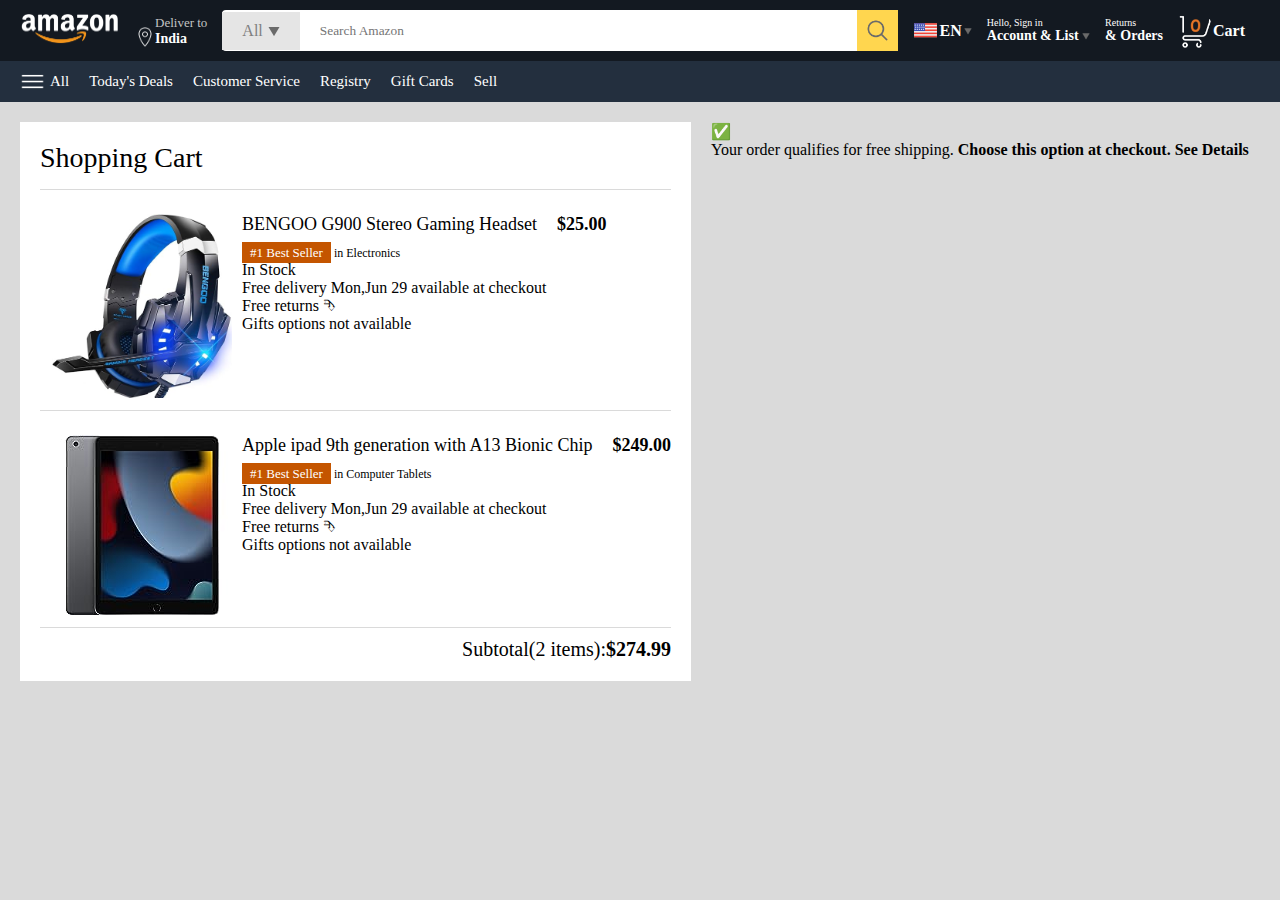
<file: cart.html>
<!DOCTYPE html>
<html lang="en">
<head>
    <meta charset="UTF-8">
    <meta name="viewport" content="width=device-width, initial-scale=1.0">
    <title>cart</title>
    <link rel="stylesheet" href="./style.css">
    <link rel="stylesheet" href="./cart.css">
</head>
<body>
     <nav>
        <a href="/"> <img src="amazon_logo.png" width="100" alt="">
        </a>
        <div class="nav-country">
            <img src="location_icon.png" height="20" alt="">
            <div>
                <p>Deliver to</p>
                <h1>India</h1>
            </div>
        </div>
        <div class="nav-search">
            <div class="nav-search-category">
                <p>All</p>
                <img src="dropdown_icon.png" height="12" alt="">
            </div>
            <input type="text" class="nav-search-input" placeholder="Search Amazon">
            <img src="search_icon.png" class="nav-search-icon" alt="">
        </div>
        <div class="nav-lang">
            <img src="us_flag.png" width="25px" alt="">
            <p>EN</p>
            <img src="dropdown_icon.png" width="8px" alt="">
        </div>
        <div class="nav-text">
            <p><a href="signin.html">Hello, Sign in</a></p>
            <h1>Account & List <img src="dropdown_icon.png" width="8px" alt=""></h1>
        </div>
        <div class="nav-text">
            <p>Returns</p>
            <h1> & Orders</h1>
        </div>
        <a href="" class="nav-cart">
            <img src="cart_icon.png" width="35px" alt="">
            <h4>Cart</h4>
        </a>

        
    </nav>
 <div class="nav-bottom">
    <div>
        <img src="menu_icon.png" width="25px" alt="">
        <p>All</p>
    </div>
    <p>Today's Deals</p>
    <p>Customer Service</p>
    <p>Registry</p>
    <p>Gift Cards</p>
    <p>Sell</p>
 </div>

 <div class="cart">
    <div class="cart-left">
        <h1>Shopping Cart</h1>
        <hr>
        <div class="product-cart-list">
            <img src="product_img.jpg"alt="" width="180px">
            <div>
                <div class="product-cart-titleprice">
                    <p>BENGOO G900 Stereo Gaming Headset </p>
                    <p><b>$25.00</b></p>
                </div>
                <p class="product-cart-bestseller"> <span> #1 Best Seller</span> in Electronics</p>
           <p>In Stock</p>
           <p>Free delivery Mon,Jun 29 available at checkout</p>
           <p>Free returns &#11191</p>
           <p>Gifts options not available</p>
            </div>

        </div>
        <hr>

        <div class="product-cart-list">
            <img src="ipad_img.jpg" alt="" width="180px">
            <div>
                <div class="product-cart-titleprice">
                    <p>Apple ipad 9th generation with A13 Bionic Chip </p>
                    <p><b>$249.00</b></p>
                </div>
                <p class="product-cart-bestseller"> <span> #1 Best Seller</span> in Computer Tablets</p>
           <p>In Stock</p>
           <p>Free delivery Mon,Jun 29 available at checkout</p>
           <p>Free returns &#11191</p>
           <p>Gifts options not available</p>
            </div>

        </div>
        <hr>

        <div class="cart-list-subtotal">
            Subtotal(2 items):<b>$274.99</b>
        </div>

    </div>
    <div class="cart-right">
        <div class="cart-free-delivery">
            <p>&#x2705</p>
            <p>Your order qualifies for free shipping. <b>Choose this option at checkout. <b>See Details</b></b></p>
        </div>
    </div>
 </div>
    
</body>
</html>
</file>
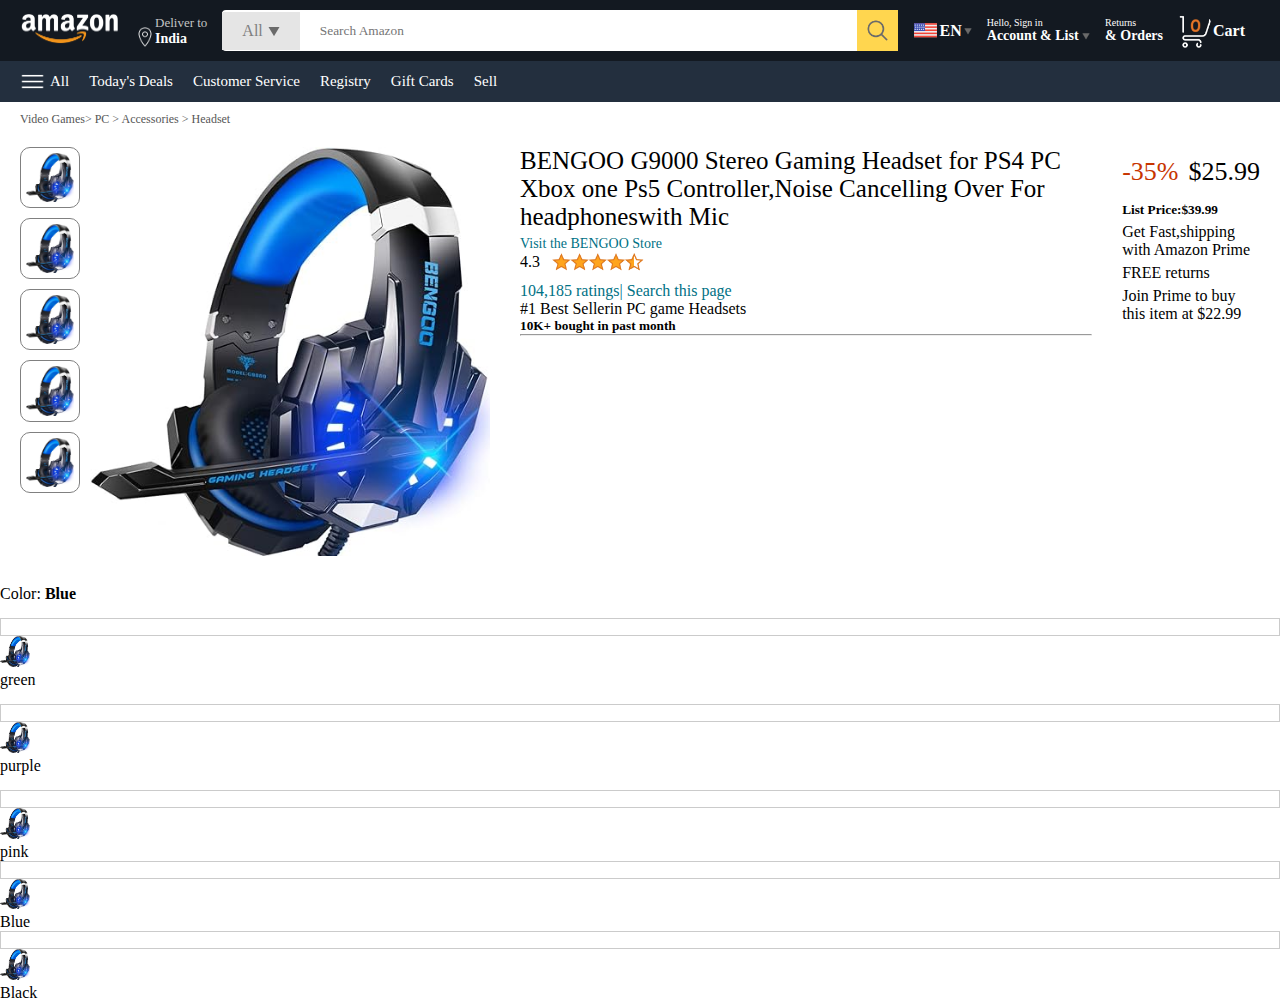
<file: product.html>
<!DOCTYPE html>
<html lang="en">
<head>
    <meta charset="UTF-8">
    <meta name="viewport" content="width=device-width, initial-scale=1.0">
    <title>Product Page</title>
    <link rel="stylesheet" href="style.css">
    <link rel="stylesheet" href="product.css">
</head>
<body>
     <nav>
        <a href="/"> <img src="amazon_logo.png" width="100" alt="">
        </a>
        <div class="nav-country">
            <img src="location_icon.png" height="20" alt="">
            <div>
                <p>Deliver to</p>
                <h1>India</h1>
            </div>
        </div>
        <div class="nav-search">
            <div class="nav-search-category">
                <p>All</p>
                <img src="dropdown_icon.png" height="12" alt="">
            </div>
            <input type="text" class="nav-search-input" placeholder="Search Amazon">
            <img src="search_icon.png" class="nav-search-icon" alt="">
        </div>
        <div class="nav-lang">
            <img src="us_flag.png" width="25px" alt="">
            <p>EN</p>
            <img src="dropdown_icon.png" width="8px" alt="">
        </div>
        <div class="nav-text">
            <p>Hello, Sign in</p>
            <h1>Account & List <img src="dropdown_icon.png" width="8px" alt=""></h1>
        </div>
        <div class="nav-text">
            <p>Returns</p>
            <h1> & Orders</h1>
        </div>
        <a href="/cart.html" class="nav-cart">
            <img src="cart_icon.png" width="35px" alt="">
            <h4>Cart</h4>
        </a>

        
    </nav>
 <div class="nav-bottom">
    <div>
        <img src="menu_icon.png" width="25px" alt="">
        <p>All</p>
    </div>
    <p>Today's Deals</p>
    <p>Customer Service</p>
    <p>Registry</p>
    <p>Gift Cards</p>
    <p>Sell</p>
 </div>

 <p class="breadcrum"> Video Games> PC > Accessories > Headset</p>
 <div class="product-display">
    <div class="product-d-image">
        <div class="product-icons">
            <img src="product_img.jpg" width="60" alt="">
             <img src="product_img.jpg" width="60" alt="">
              <img src="product_img.jpg" width="60" alt="">
               <img src="product_img.jpg" width="60" alt="">
                <img src="product_img.jpg" width="60" alt="">
        </div>
        <div class="product-main-page">
            <img src="product_img.jpg" width="400" alt="">
        </div>
    </div>
      <div class="product-d-details">
        <p class="product-title">
            BENGOO G9000 Stereo Gaming Headset for PS4  PC Xbox one Ps5 Controller,Noise Cancelling Over For headphoneswith Mic
        </p>
        <p class="brand-store"> Visit the BENGOO Store</p>
        <div class="product-rating">
            <div>
                <div>4.3 <img src="rating_img.png" height="20px" alt=""></div>
            </div>
            <p>104,185 ratings| Search this page</p>
        </div>
        <p><span>#1 Best Seller</span>in PC game Headsets</p>
        <h5>10K+ bought in past month</h5>
        <hr>
      </div>
      <div class="product-d-price">
        <div>
            <p>-35%</p>
            <h1>$25.99</h1>
        </div>
        <h5>List Price:$39.99</h5>
        <p>Get Fast,shipping with Amazon Prime</p>
        <p>FREE returns</p>
        <p>Join Prime to buy this item at $22.99</p>
        
        
      </div>
    </div>
    <div class="product-color-selection">
        <p>Color: <b>Blue</b></p>
        <div class="product-color-selection">
        <div class="option"></div>
        <img src="product_img.jpg" width="30px" alt="">
        <p>green</p>
    </div>
     <div class="option"></div>
        <img src="product_img.jpg" width="30px" alt="">
        <p>purple</p>
    </div>
     <div class="option"></div>
        <img src="product_img.jpg" width="30px" alt="">
        <p>pink</p>
    </div>
     <div class="option"></div>
        <img src="product_img.jpg" width="30px" alt="">
        <p>Blue</p>
    </div>
     <div class="option"></div>
        <img src="product_img.jpg" width="30px" alt="">
        <p>Black</p>
    </div>
      

        <div class="product-d-purchase"></div>
 </div>
 
    
</body>
</html>
</file>
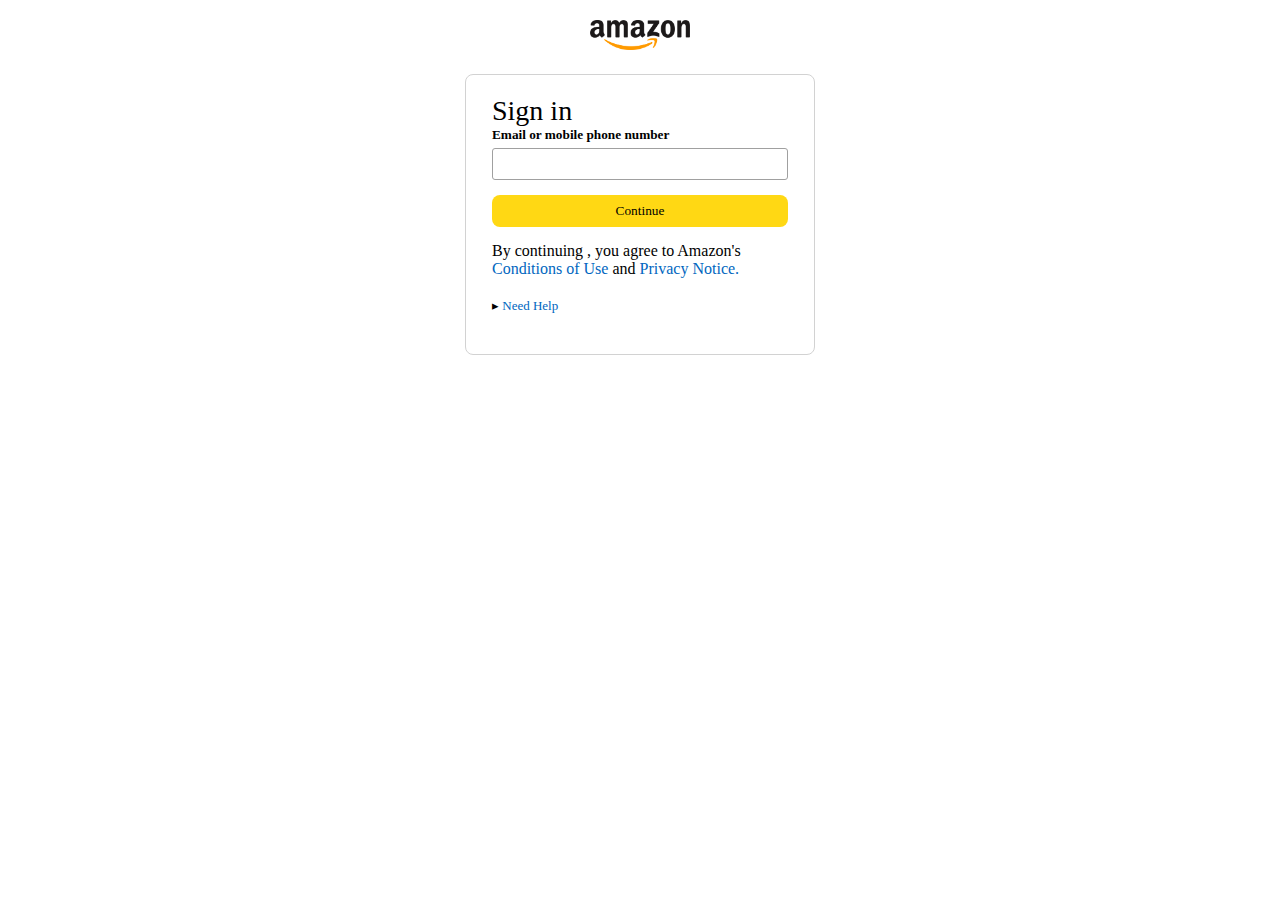
<file: signin.html>
<!DOCTYPE html>
<html lang="en">
<head>
    <meta charset="UTF-8">
    <meta name="viewport" content="width=device-width, initial-scale=1.0">
    <title> Hello, Sign in</title>
    <link rel="stylesheet" href="signin.css">
    
    
</head>
<body>
    <a href="/"><img class="logo" src="amazon_logo_dark.png" alt="" width="100px"></a>
    <div class="signin-container">
        <h1 class="signin-title">Sign in</h1>
        <h5 class="Input-label">Email or mobile phone number</h5>
        <input type="text">
        <button>Continue</button>
        <p class="signin-condition">By continuing , you agree to Amazon's <span>Conditions of Use</span> and <span>Privacy Notice.</span></p>
        <p class="signin-help">&#9656 <span>Need Help</span></p>
    
    </div>
</body>
</html>
</file>
<file: style.css>
*{
    padding: 0;
    margin: 0;
    box-sizing: border-box;
    font-family: Outfit;
}
body{
    background: #dadada;
}
a{
    text-decoration: none;
    color: inherit;
}
nav {
    display: flex;
    align-items: center;
    justify-content: space-between;
    background: #131921;
    padding: 10px 20px;
    color: #fff;
}
.nav-country {
    display: flex;
    align-items: end;
    margin-left: 15px;
    font-size: 13px;
    color: #c4c4c4;
}
.nav-country h1{
    color: #fff;
    font-size: 14px;
}
.nav-search {
    flex: 1;
    display: flex;
    align-items: center;
    background: #fff;
    color: gray;
    max-width: 1000px;
    border-radius: 4px;
    margin-left: 15px;
}
.nav-search-category {
    display: flex;
    align-items: center;
    padding: 10px 20px;
    gap: 5px;
    background: #e5e5e5;
}
.nav-search-input{
    border: none;
    outline: none;
    padding-left: 20px;
    width: 100%;

}
.nav-search-icon{
    max-width: 41px;
    padding: 8px;
    background: #ffd64f;
    border: 0 4px 4px 0;
}
.nav-lang{
    display: flex;
    align-items: center;
    gap: 2px;
    font-weight: 600;
    margin-left: 15px;
}
.nav-text{
    margin-left: 15px;

}
.nav-text p{
    font-size: 10px;

}
.nav-text h1{
    font-size: 14px;
}
.nav-cart{
    display: flex;
    align-items: center;
    margin: 0px 15px;
}
.nav-bottom {
    display: flex;
    align-items: center;
    gap: 20px;
    padding: 8px 20px;
    background: #232f3e;
    color: #fff;
    font-size: 15px;
}
.nav-bottom div{
    display: flex;
    align-items: center;
    gap: 5px;
    font-weight: 500;
}
.header-slider ul{
    display: flex;
    overflow-y: hidden;
}
.header-img {
    max-width: 100%;
    mask-image: linear-gradient(to bottom, #000000 50%, transparent 100%);
}
.header-slider a{
    position: absolute;
    top: 20%;
    z-index: 1;
    padding: 5vh 1vw;
    background: #ffffff4f;
    color: #0000007b;
    text-decoration: none;
    font-weight: 600;
    font-size: 18px;
    cursor: pointer;
}
.control_next{
    right: 0;
}
.box-row{
    display: flex;
    flex-wrap: wrap;
    row-gap: 20px;
    justify-content: space-between;
    margin: 20px 30px;
}
.box-column{
    display: flex;
    flex-direction: column;
    gap: 10px;
    padding: 15px 20px;
    background: #ffff;
    max-width: 24%;
    min-height: 200px;
    z-index: 1;
}
.box-column a{
    font-size: 13px;
    color: #009999;
    font-weight: 500;
}
.header-box{
    margin-top: -20vw;
}
.product-slider{
    background: #fff;
    margin: 0 30px;
    padding: 20px;
    margin-bottom: 15px;
}
.product-slider .products{
    display: flex;
    overflow-x: auto;
    gap: 20px;
    margin-top: 10px;

}
.product-slider .products img{
    max-width: 200px;
    max-height: 200px;
}
.product-slider .products::-webkit-scrollbar{
    display: none;
}
.products-slider-with-price{
    background: #fff;
    margin: 0 30px;
    padding: 20px;
    margin-bottom: 15px;

}
.products-slider-with-price .products{
    display: flex;
    overflow-x: auto;
    gap: 10px;
    margin-top: 10px;
}
.products-slider-with-price .products::-webkit-scrollbar{
    display: none;
}
    .product-card{
        display: flex;
        flex-direction: column;
        justify-content: end;
        min-width: 210px;background: #fbfbfb;
    }

    .product-card img{
        width: 110px;
        margin: 0 50px;
    }
    .product-offer p{
        background: #be0b3b;
        color:#fff;
        display: inline-block;
        padding: 2px 5px;
        border-radius: 2px;
        margin: 8px 0;
        font-size: 13px;
    }
    .product-offer-span{
        color: #be0b3b;
        font-weight: 500;
        font-size: 12px;
    }
    .product-price{
        color: gray;
        font-size: 13px;

    }
    .product-card h4{
        color: #525252;
        font-size: 15px;
        font-weight: 400;
    }
    footer{
        display: flex;
        justify-content: space-between;
        align-items: center;
        color: #fff;
        background: #131921;
        padding: 20px 60px;
    }
</file>
<file: cart.css>
.cart{
    display: flex;
    gap: 20px;
    margin: 20px;
}
.cart-left{
    background: white;
    padding: 20px;
    
}
.cart-left h1{
    font-size: 28px;
    font-weight: 400;
    margin-bottom: 15px;
}
.cart-left hr{
    border: none;
    height: 1px;
    background: #dadada;
}
.product-cart-list{
    display: flex;
    align-items: start;
    gap: 10px;
    padding: 24px 0 12px 12px;
}
.product-cart-titleprice{
    display: flex;
    gap: 20px;
    font-size: 18px;
}
.product-cart-bestseller{
    font-size: 12px;
    margin-top: 10px;

}
.product-cart-bestseller span{
    font-size: 13px;
    background: #c45500;
    color: #fff;
    padding: 3px 8px;
}
.cart-list-subtotal{
    text-align: right;
    font-size: 20px;
    margin-top: 10px;
}
</file>
<file: product.css>
body{
    background: #fff;
}
.breadcrum{
    padding:10px 20px;
    font-size: 12px;
    color: #565656;;
}
.product-display{
    min-height: 100%;
    padding: 10px 20px;
    display: flex;
}
.product-d-image{
    display: flex;
    gap: 10px;

}
.product-icons{
    display: flex;
    flex-direction: column;
    gap: 10px;

}
.product-icons img{
    border: 1px solid gray;
    border-radius: 10px;
    padding: 5px;
}
.product-d-details {
    margin: 0 30px;
}
.product-title{
    font-size: 25px;
}
.brand-store{
    margin-top: 5px;
    color: #007185;
    font-size: 14px;

}
.product-rating{
    display: flex;
    flex-direction: column;
    gap: 10px;
}
.product-rating div{
    display: flex;
    align-items: center;
    gap: 10px;

}
.product-rating p{
    color: #007185;

}
.product-rating p span{
    color: #fff;
    background: #c73500;
    padding: 2px 5px;
    border-radius: 3px;
    font-size: 14px;

}
.product-rating h5{
    font-weight: 400;
}
.product-d-price{
    display: flex;
    flex-direction: column;
    gap: 5px;

}
.product-d-price div{
    display: flex;
    align-items: center;
    gap: 10px;
    margin: 10px 0;

}
.product-d-price div p{
    font-size: 26px;
    color: #c73500;


}
.product-d-price div h1{
    font-size: 26px;
    font-weight: 500;
}
.product-d-price div h5{
    color: #565656;
}
    .product-color-selection{
        margin:15px 0;

        
}
.product-color-option{
    display: flex;
    justify-content: space-between;
    margin-top: 10px;

}
.option{
    display: fkex;
    align-items: center;
    padding: 8px 12px;
    border: 1px solid #cbcbcb;
    gap: 10px;

}
</file>
<file: signin.css>
*{
    padding: 0;
    margin: 0;
    box-sizing: border-box;
    font-family: Outfit;
}
body{
    background: #fff;
    text-align: center;
    font-family: Outfit;
    min-height: 100vh;
}
.logo{
    margin-top: 20px;
}
.signin-container{
    max-width: 350px;
    border: 1px solid #d2d2d2;
    margin: auto;
    margin-top: 20px;
    padding: 20px 26px;
    border-radius: 8px;
    text-align: left;
}
.signin-title{
    font-size: 28px;
    font-weight: 400;


}
.input-label{
    margin-top: 20px;

}
.signin-container input{
    width: 100%;
    height: 32px;
    margin-top: 5px;
    padding: 3px 7px;
    border-radius: 3px;
    border: 1px solid #a0a0a0;
    font-size: 12px;
}
.signin-container input:focus{
    outline: 3px solid #c2f2ff;

}
.signin-container button{
    width: 100%;
    height: 32px;
    margin: 15px 0;
    background: #ffd814;
    border: none;
    border-radius: 8px;
    cursor: pointer;
}
.signin-container button:hover{
    background: #ebc712;
}
.signin-container p span{
    color: #0066c0;

}
.signin-help{
    font-size: 13px;
    margin: 20px 0;
}
</file>
